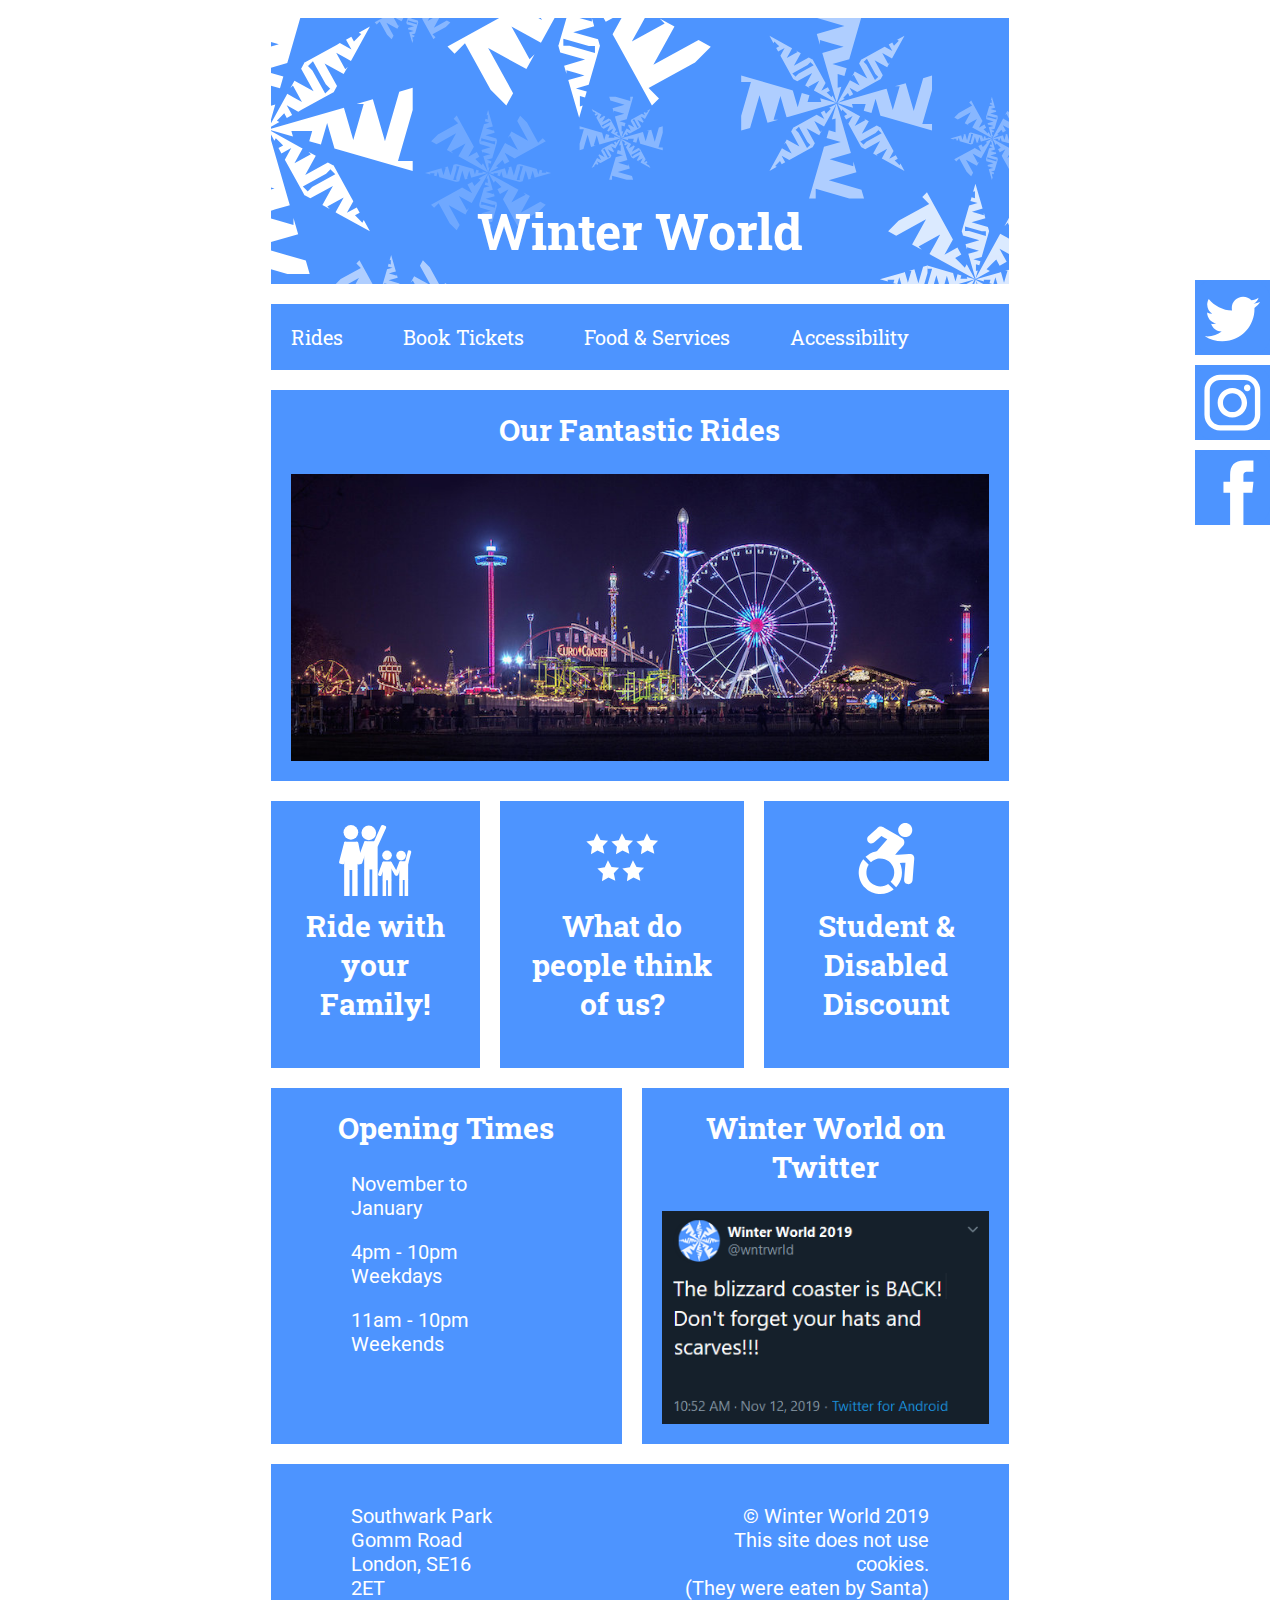
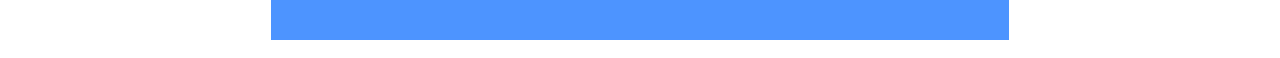
<file: index.html>
<!DOCTYPE html>
<html>
 <head>
   <meta charset="UTF-8">
   <meta name="viewport" content="width=device-width,initial-scale=1">
   <link href="https://fonts.googleapis.com/css?family=Roboto+Slab|Roboto:400,400i,700,700i&display=swap" rel="stylesheet">
   <link rel="stylesheet" type="text/css" href="./css/main.css">
   <link rel="stylesheet" type="text/css" href="./css/book-tickets.css">
   <title>Winter World</title>
 </head>
 <body>
   <!-- Content container contains the entire page. It is used to size the
    rows within it consistently-->
    <div id="content-container">
      <!-- Rows are used to keep sections on one line when on a wide device -->
      <div class="row">
        <!-- Headers, sections and footers within rows are manipulated by css
        in similar ways-->
        <header>
          <!-- header animates itself on mouse-over -->
          <a href=./index.html><h1 id="homepage-header"> Winter World </h1></a>
       </header>
      </div>

      <!-- the nav does not need rows because it flows freely onto multiple
      lines as needed-->
      <nav id="main-nav">
       <ul>
         <li><a href="./rides.html">Rides</a></li>
         <li><a href="./book-tickets.html">Book Tickets</a></li>
         <li><a href="./food-and-services.html">Food & Services</a></li>
         <li><a href="./accessibility.html">Accessibility</a></li>
       </ul>
      </nav>


    <div class="row">
      <section id="big-ride-image">
        <h2> Our Fantastic Rides </h2>
        <img src="./imgs/wide_view.jpeg" alt="the park">
      </section>
    </div>

    <div class="row">
      <section id="family">
        <a href="./book-tickets.html">
          <img class="section-icon" src="./imgs/family-icon.svg" alt="family icon">
          <h2> Ride with your Family! </h2>
        </a>
      </section>
      <section id="ratings">
        <a href="https://trustpilot.com">
          <img class="section-icon" src="./imgs/stars-icon.svg" alt="5 stars icon">
          <h2> What do people think of us? </h2>
        </a>
      </section>
      <section id="discount">
        <a href="./book-tickets.html">
          <img class="section-icon" src="./imgs/wheelchair-icon.svg" alt="wheelchair user icon">
          <h2> Student & Disabled Discount</h2>
        </a>
      </section>
    </div>

    <div class="row">
      <section id="opening-times">
        <h2> Opening Times </h2>
        <p>
          <time datetime="2019-11-01 16:00">November</time> to
          <time datetime="2019-12-31 21:00">January</time>
        </p>
        <p>
          <time>4pm</time> - <time>10pm</time> Weekdays
        </p>
        <p>
          <time>11am</time> - <time>10pm</time> Weekends
        </p>
      </section>

      <section id="twitter-feed">
        <h2>
          Winter World on Twitter
        </h2>
        <!-- Embedded twitter feed will go here. Currently a placeholder image. -->
        <img id="twitter-feed-placeholder" alt="placeholder image of tweet - twitter feed coming soon!" src="./imgs/tweet.png">
      </section>

    </div>

    <!-- Social media icon sidebar -->
    <!-- These do not go in a row because they float outisde the main flow of
    the page. They are positioned absolutely.-->
    <nav id="social-buttons">
      <a href ="https://twitter.com">
        <img src="./imgs/twitter-icon.svg" alt="twitter icon">
      </a>
      <a href ="https://instagram.com">
        <img src="./imgs/instagram-icon.svg" alt="instagram icon">
      </a>
      <a href ="https://en-gb.facebook.com">
        <img src="./imgs/facebook-icon.svg" alt="facebook icon">
      </a>
    </nav>

    <div class="row">
      <footer id="footer-part-one">
        <p>
          Southwark Park <br/>
          Gomm Road <br/>
          London, SE16 2ET
        </p>
      </footer>
      <footer id="footer-part-two">
        <p>
          &copy; Winter World 2019 <br/>
          This site does not use cookies. <br/>
          (They were eaten by Santa)
        </p>
      </footer>
    </div>

  </div>
 </body>
</html>
</file>
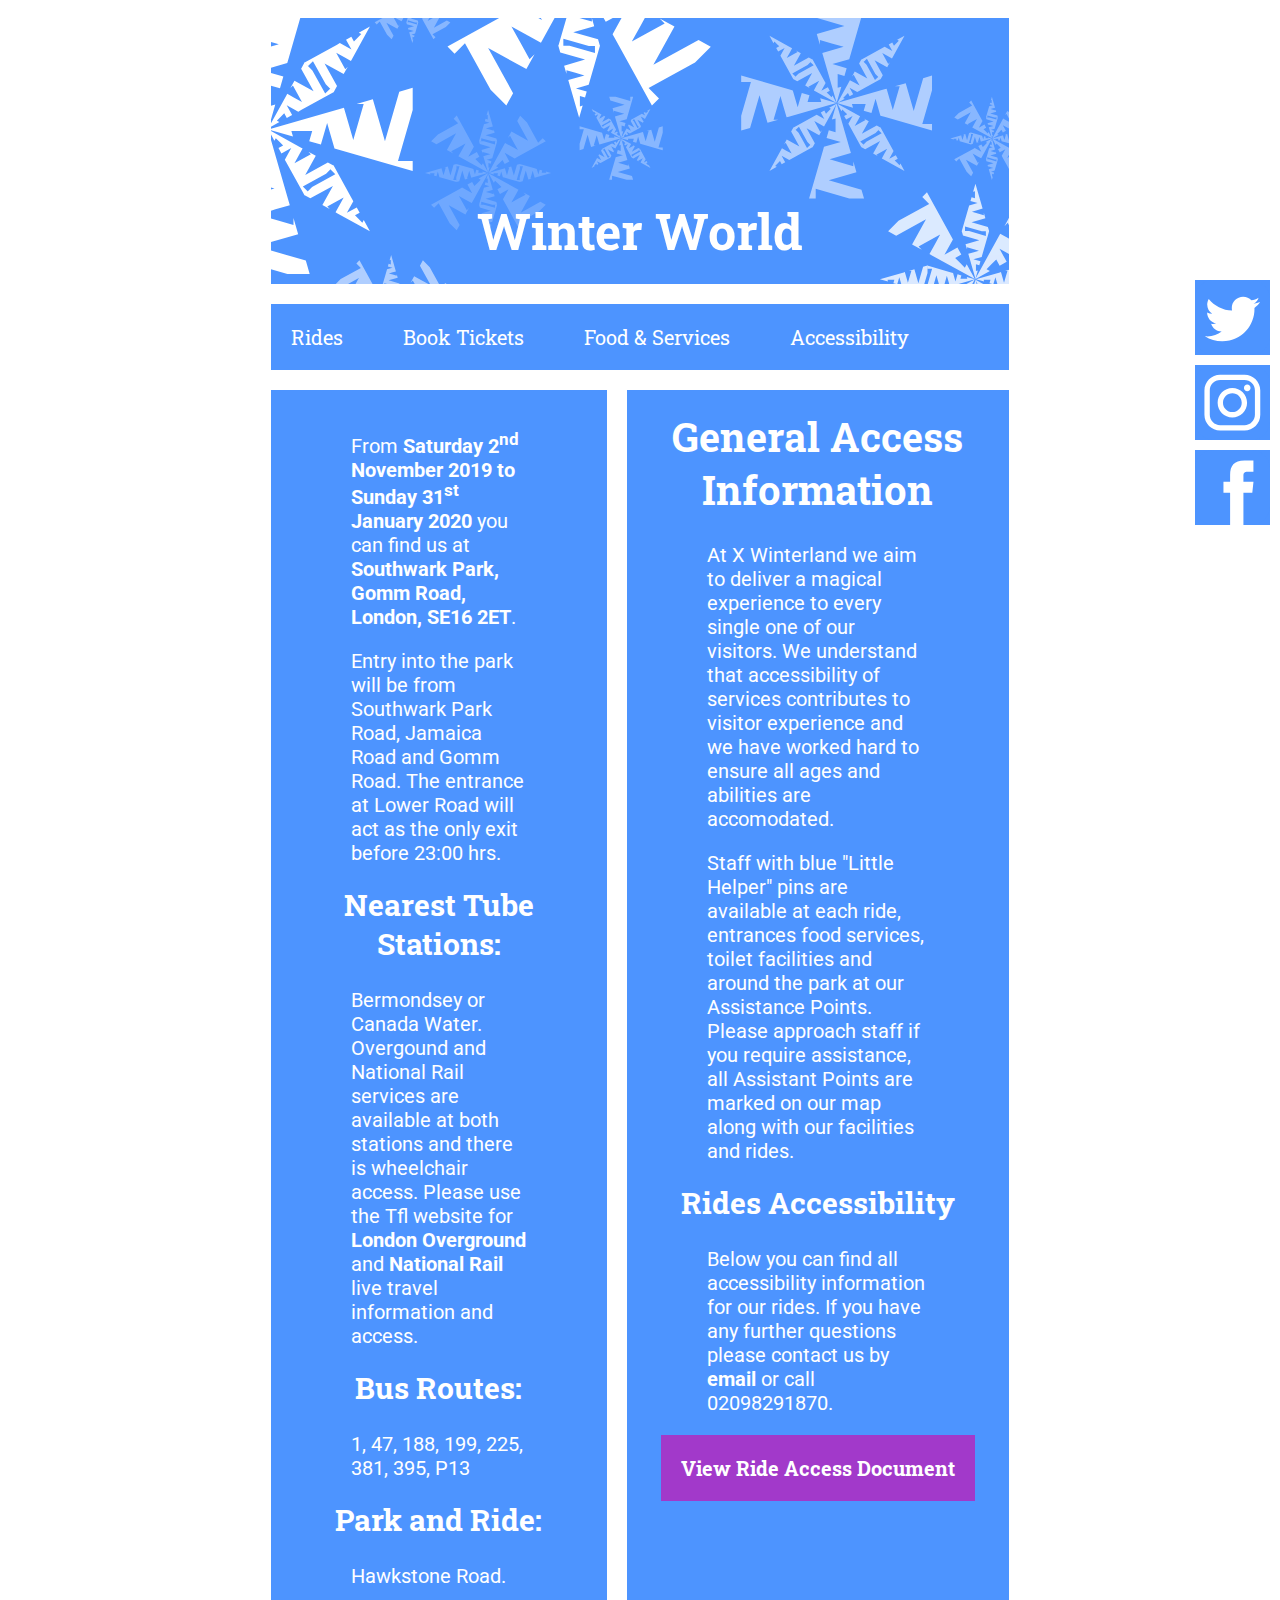
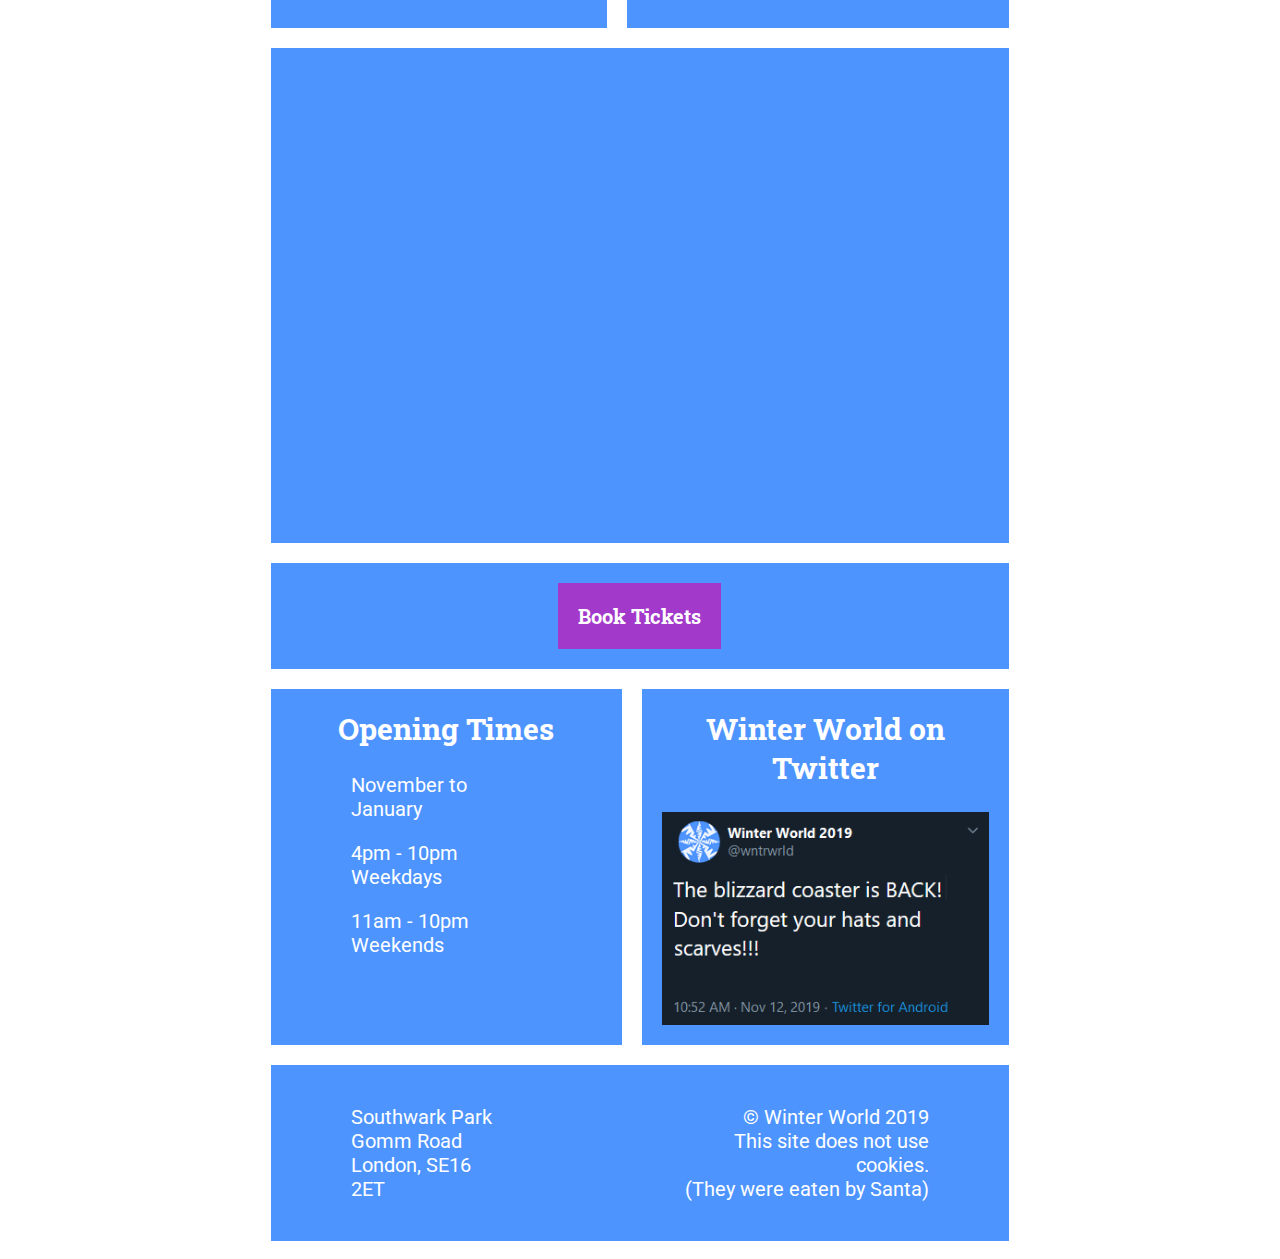
<file: accessibility.html>
<!DOCTYPE html>
<html>
 <head>
   <meta charset="UTF-8">
   <meta name="viewport" content="width=device-width,initial-scale=1">
   <link href="https://fonts.googleapis.com/css?family=Roboto+Slab|Roboto:400,400i,700,700i&display=swap" rel="stylesheet">
   <link rel="stylesheet" type="text/css" href="./css/main.css">
   <link rel="stylesheet" type="text/css" href="./css/accessibility.css">
   <title>Winter World</title>
 </head>
 <body>
    <div id="content-container">
      <div class="row">
        <header>
          <a href=./index.html><h1> Winter World </h1></a>
       </header>
      </div>


      <nav id="main-nav">
       <ul>
         <li><a href="./rides.html">Rides</a></li>
         <li><a href="./book-tickets.html">Book Tickets</a></li>
         <li><a href="./food-and-services.html">Food & Services</a></li>
         <li><a href="./accessibility.html">Accessibility</a></li>
       </ul>
      </nav>


    <div class="row">
      <section id="info-travel">
      	<p> From <b> Saturday 2<sup>nd</sup> November 2019 to Sunday 31<sup>st</sup> January 2020</b> you can find us at <b>Southwark Park, Gomm Road, London, SE16 2ET</b>.  </p>

      	<p> Entry into the park will be from Southwark Park Road, Jamaica Road and Gomm Road. The entrance at Lower Road will act as the only exit before 23:00 hrs.</p>


      	<h2> Nearest Tube Stations: </h2>
      	<p> Bermondsey or Canada Water. Overgound and National Rail services are available at both stations and there is wheelchair access. Please use the Tfl website for <a href = "https://tfl.gov.uk/tube-dlr-overground/status/">  London Overground </a> and  <a href = "https://tfl.gov.uk/national-rail/status/"> National Rail </a> live travel information and access. </p>


      	<h2> Bus Routes: </h2>
      		<p> 1, 47, 188, 199, 225, 381, 395, P13 </p>

      	<h2> Park and Ride:</h2>
      	<p>Hawkstone Road.</p>
    	</section>

      <section id="info-ride-accessibility">
        <h1> General Access Information </h1>
      	<p> At X Winterland we aim to deliver a magical experience to every single one of our visitors. We understand that accessibility of services contributes to visitor experience and we have worked hard to ensure all ages and abilities are accomodated.</p>

      	<p>Staff with blue "Little Helper" pins are available at each ride, entrances food services, toilet facilities and around the park at our Assistance Points. Please approach staff if you require assistance, all Assistant Points are marked on our map along with our facilities and rides. </p>

      	<h2> Rides Accessibility</h2>
      	<p> Below you can find all accessibility information for our rides. If you have any further questions please contact us by <a href = "mailto:help@xwonderland.com">email </a> or call 02098291870. </p>
        <div class="center-contents">
          <a href="./ride-accessibility" class="button">View Ride Access Document</a>
        </div>
      </section>
    </div>

    <div class="row">
      <section id="map">
      	   <iframe src="https://www.google.com/maps/embed?pb=!1m18!1m12!1m3!1d9936.095307889838!2d-0.06305883859637859!3d51.49443024040458!2m3!1f0!2f0!3f0!3m2!1i1024!2i768!4f13.1!3m3!1m2!1s0x48760324962a3fd3%3A0x72febf61f3b67c9c!2sSouthwark%20Park!5e0!3m2!1sen!2suk!4v1573596936784!5m2!1sen!2suk"
          allowfullscreen=""></iframe>
      </section>
    </div>

    <div class="row">
      <section id="book-button-section">
        <div class="center-contents">
          <a class="button" href="./book-tickets.html">Book Tickets</a>
        </div>
      </section>
    </div>

    <div class="row">
      <section id="opening-times">
        <h2> Opening Times </h2>
        <p>
          <time datetime="2019-11-01 16:00">November</time> to
          <time datetime="2019-12-31 21:00">January</time>
        </p>
        <p>
          <time>4pm</time> - <time>10pm</time> Weekdays
        </p>
        <p>
          <time>11am</time> - <time>10pm</time> Weekends
        </p>
      </section>

      <section id="twitter-feed">
        <h2>
          Winter World on Twitter
        </h2>
        <img id="twitter-feed-placeholder" alt="placeholder image of tweet - twitter feed coming soon!" src="./imgs/tweet.png">
      </section>

    </div>

    <!-- Social media icon sidebar -->
    <nav id="social-buttons">
      <a href ="https://twitter.com">
        <img src="./imgs/twitter-icon.svg" alt="twitter icon">
      </a>
      <a href ="https://instagram.com">
        <img src="./imgs/instagram-icon.svg" alt="instagram icon">
      </a>
      <a href ="https://en-gb.facebook.com">
        <img src="./imgs/facebook-icon.svg" alt="facebook icon">
      </a>
    </nav>

    <div class="row">
      <footer id="footer-part-one">
        <p>
          Southwark Park <br/>
          Gomm Road <br/>
          London, SE16 2ET
        </p>
      </footer>
      <footer id="footer-part-two">
        <p>
          &copy; Winter World 2019 <br/>
          This site does not use cookies. <br/>
          (They were eaten by Santa)
        </p>
      </footer>
    </div>

  </div>
 </body>
</html>
</file>
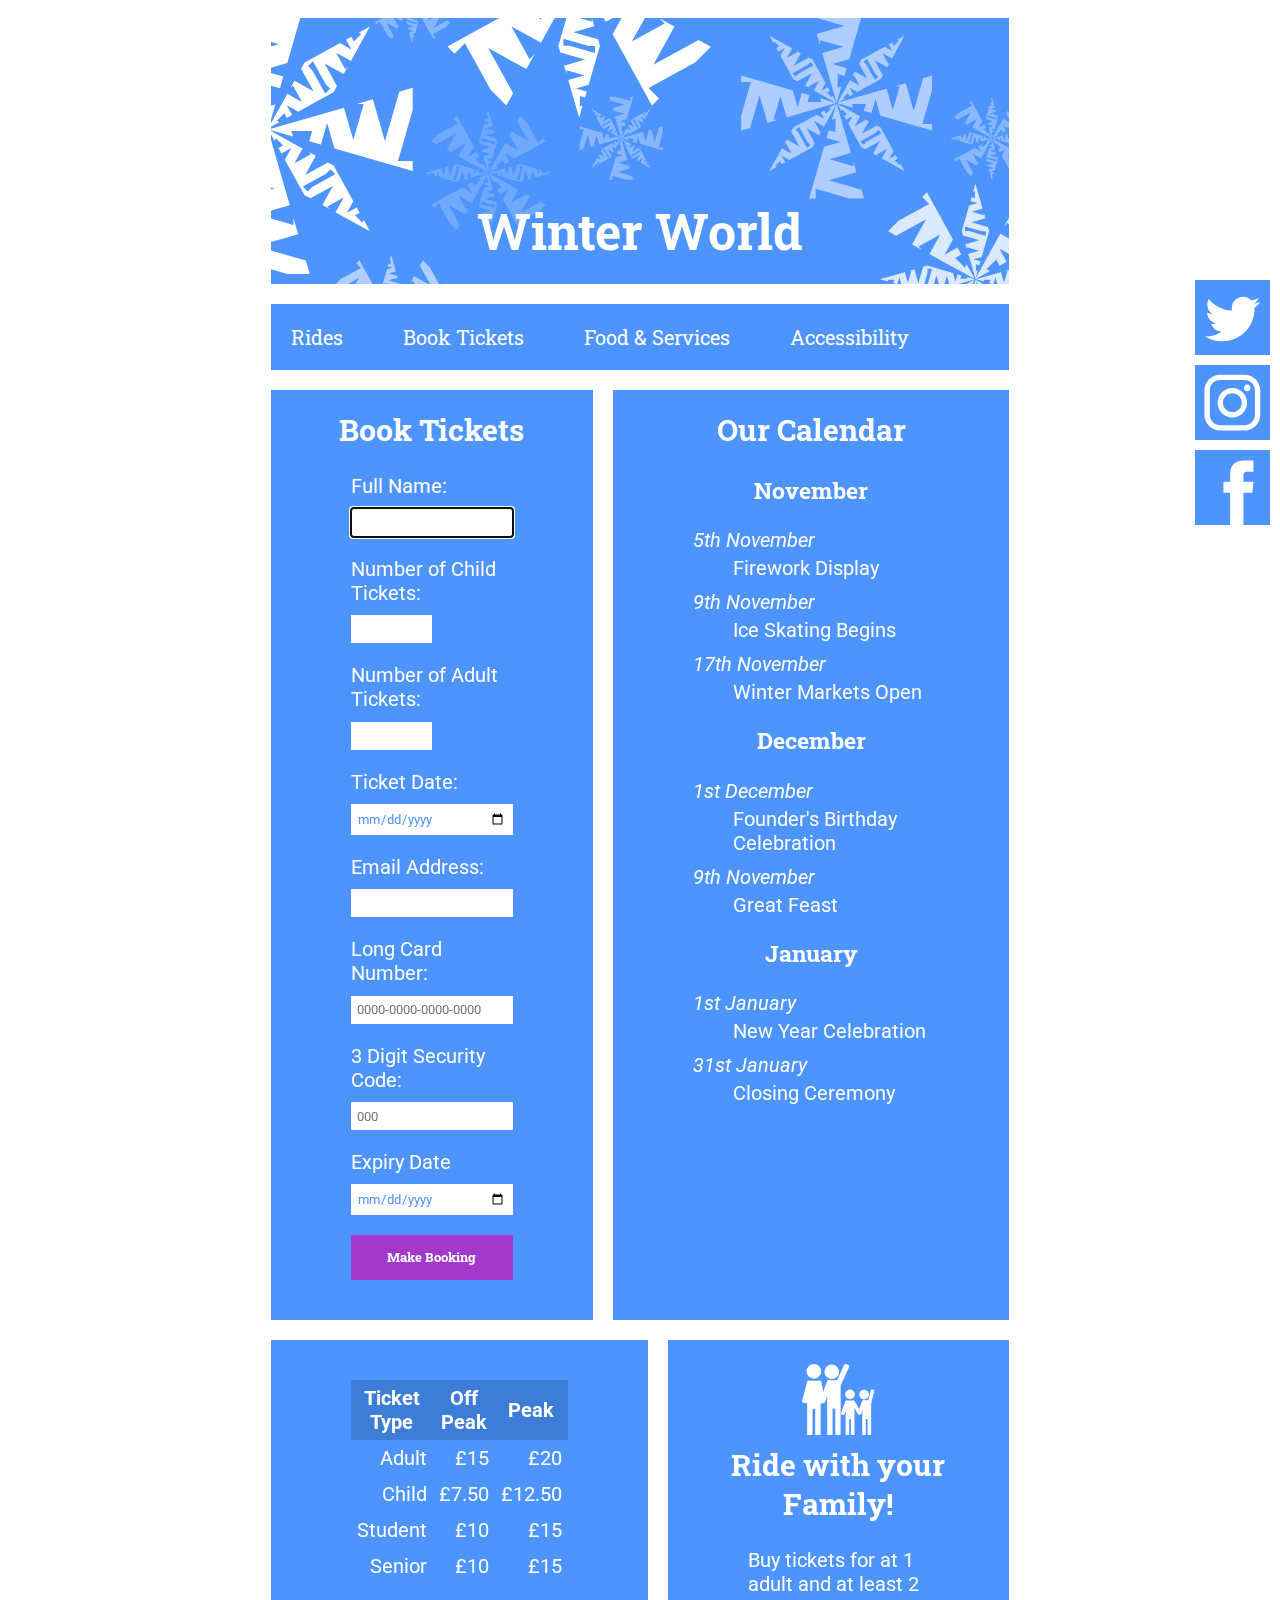
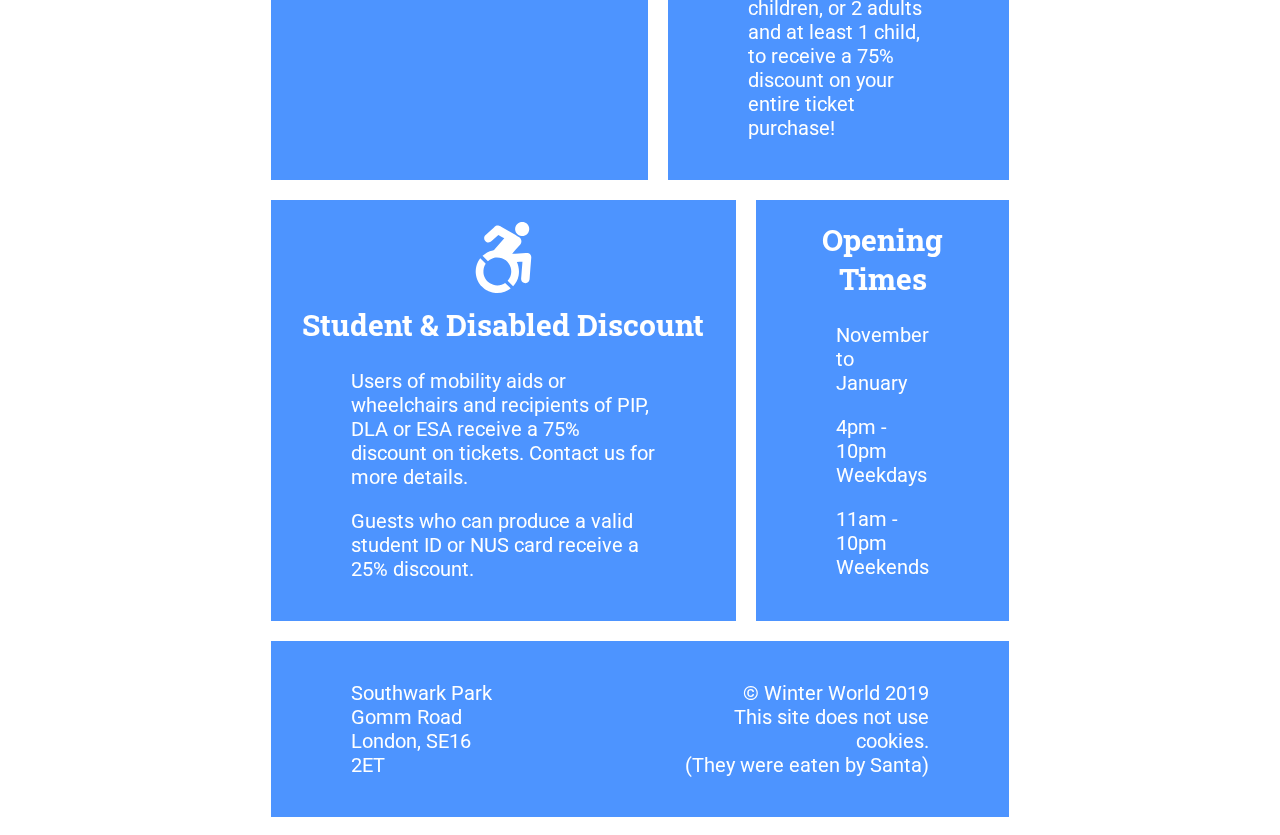
<file: book-tickets.html>
<!DOCTYPE html>
<html>
 <head>
   <meta charset="UTF-8">
   <meta name="viewport" content="width=device-width,initial-scale=1">
   <link href="https://fonts.googleapis.com/css?family=Roboto+Slab|Roboto:400,400i,700,700i&display=swap" rel="stylesheet">
   <link rel="stylesheet" type="text/css" href="./css/main.css">
   <link rel="stylesheet" type="text/css" href="./css/book-tickets.css">
   <title>Winter World</title>
 </head>
 <body>
    <div id="content-container">
      <div class="row">
        <header>
          <a href=./index.html><h1> Winter World </h1></a>
       </header>
      </div>


      <nav id="main-nav">
       <ul>
         <li><a href="./rides.html">Rides</a></li>
         <li><a href="./book-tickets.html">Book Tickets</a></li>
         <li><a href="./food-and-services.html">Food & Services</a></li>
         <li><a href="./accessibility.html">Accessibility</a></li>
       </ul>
      </nav>


    <div class="row">
      <section id="booking-form">
        <h2> Book Tickets </h2>
        <form>
          <form-field>
            <label for="firstName">Full Name:</label>
            <input name="firstName" type="text" autofocus>
          </form-field>
          <form-field>
            <label for="ticketNum1">Number of Child Tickets:</label>
            <input name="ticketNum1" type="number" min="1" max="20">
          </form-field>
          <form-field>
            <label for="ticketNum2">Number of Adult Tickets:</label>
            <input name="ticketNum2" type="number" min="1" max="20">
          </form-field>
          <form-field>
            <label for="ticketDate">Ticket Date:</label>
            <input name="ticketDate" type="date" placeholder="000">
          </form-field>
          <form-field>
            <label for="emailAddress">Email Address:</label>
            <input name="emailAddress" type="email" min="1" max="20">
          </form-field>
          <form-field>
            <label for="cardNumber">Long Card Number:</label>
            <input name="cardNumber" type="text" placeholder="0000-0000-0000-0000">
          </form-field>
          <form-field>
            <label for="cvv">3 Digit Security Code:</label>
            <input name="cvv" type="text" placeholder="000">
          </form-field>
          <form-field>
            <label for="expiry">Expiry Date</label>
            <input name="expiry" type="date" placeholder="000">
          </form-field>
          <form-field>
            <input name="submit" type="submit" value="Make Booking">
          </form-field>
        </form>
      </section>
      <section id="calendar">
        <h2>Our Calendar</h2>
        <h3>November</h3>
        <dl>
          <dt><time datetime="2019-11-05 19:00">5th November</time></dt>
          <dd>Firework Display</dd>
          <dt><time datetime="2019-11-09 19:00">9th November</time> </dt>
          <dd> Ice Skating Begins </dd>
          <dt><time datetime="2019-11-17 19:00">17th November</time></dt>
          <dd>Winter Markets Open </dd>
        </dl>
        <h3>December</h3>
        <dl>
          <dt><time datetime="2019-12-01 19:00">1st December</time></dt>
          <dd>Founder's Birthday Celebration</dd>
          <dt><time datetime="2019-12-25 19:00">9th November</time> </dt>
          <dd>Great Feast</dd>
        </dl>
        <h3>January</h3>
        <dl>
          <dt><time datetime="2020-01-01 19:00">1st January</time></dt>
          <dd>New Year Celebration</dd>
          <dt><time datetime="2020-01-31 19:00">31st January</time> </dt>
          <dd>Closing Ceremony</dd>
        </dl>
      </section>
    </div>

    <div class="row">
      <section id="ticket-info">
        <table>
      		<tr>

      			<th> Ticket Type</th>
      			<th> Off Peak</th>
      			<th> Peak</th>

      		</tr>

      		<tr>

      			<td> Adult </td>
      			<td> £15 </td>
      			<td> £20 </td>

      		</tr>

      		<tr>

      			<td> Child </td>
      			<td> £7.50 </td>
      			<td> £12.50 </td>

      		</tr>

      		<tr>

      			<td> Student </td>
      			<td> £10 </td>
      			<td> £15 </td>

      		</tr>

      		<tr>

      			<td> Senior </td>
      			<td> £10 </td>
      			<td> £15 </td>

      		</tr>

      	</table>


      </section>

      <section id="ride-with-family">
        <img class="section-icon" src="./imgs/family-icon.svg" alt="family icon">
        <h2> Ride with your Family! </h2>
        <p>
          Buy tickets for at 1 adult and at least 2 children, or 2 adults and
          at least 1 child, to receive a 75% discount on your entire ticket purchase!
        </p>
      </section>

    </div>

    <div class="row">
      <section id="student-and-disabled-discount">
        <img class="section-icon" src="./imgs/wheelchair-icon.svg" alt="wheelchair user icon">
        <h2> Student & Disabled Discount</h2>
        <p>
          Users of mobility aids or wheelchairs and recipients of PIP, DLA or ESA
          receive a 75% discount on tickets. Contact us for more details.
        </p>
        <p>
          Guests who can produce a valid student ID or NUS card receive a 25%
          discount.
        </p>
      </section>

      <section id="opening-times">
        <h2> Opening Times </h2>
        <p>
          <time datetime="2019-11-01 16:00">November</time> to
          <time datetime="2019-12-31 21:00">January</time>
        </p>
        <p>
          <time>4pm</time> - <time>10pm</time> Weekdays
        </p>
        <p>
          <time>11am</time> - <time>10pm</time> Weekends
        </p>
      </section>

    </div>

    <!-- Social media icon sidebar -->
    <nav id="social-buttons">
      <a href ="https://twitter.com">
        <img src="./imgs/twitter-icon.svg" alt="twitter icon">
      </a>
      <a href ="https://instagram.com">
        <img src="./imgs/instagram-icon.svg" alt="instagram icon">
      </a>
      <a href ="https://en-gb.facebook.com">
        <img src="./imgs/facebook-icon.svg" alt="facebook icon">
      </a>
    </nav>

    <div class="row">
      <footer id="footer-part-one">
        <p>
          Southwark Park <br/>
          Gomm Road <br/>
          London, SE16 2ET
        </p>
      </footer>
      <footer id="footer-part-two">
        <p>
          &copy; Winter World 2019 <br/>
          This site does not use cookies. <br/>
          (They were eaten by Santa)
        </p>
      </footer>
    </div>

  </div>
 </body>
</html>
</file>
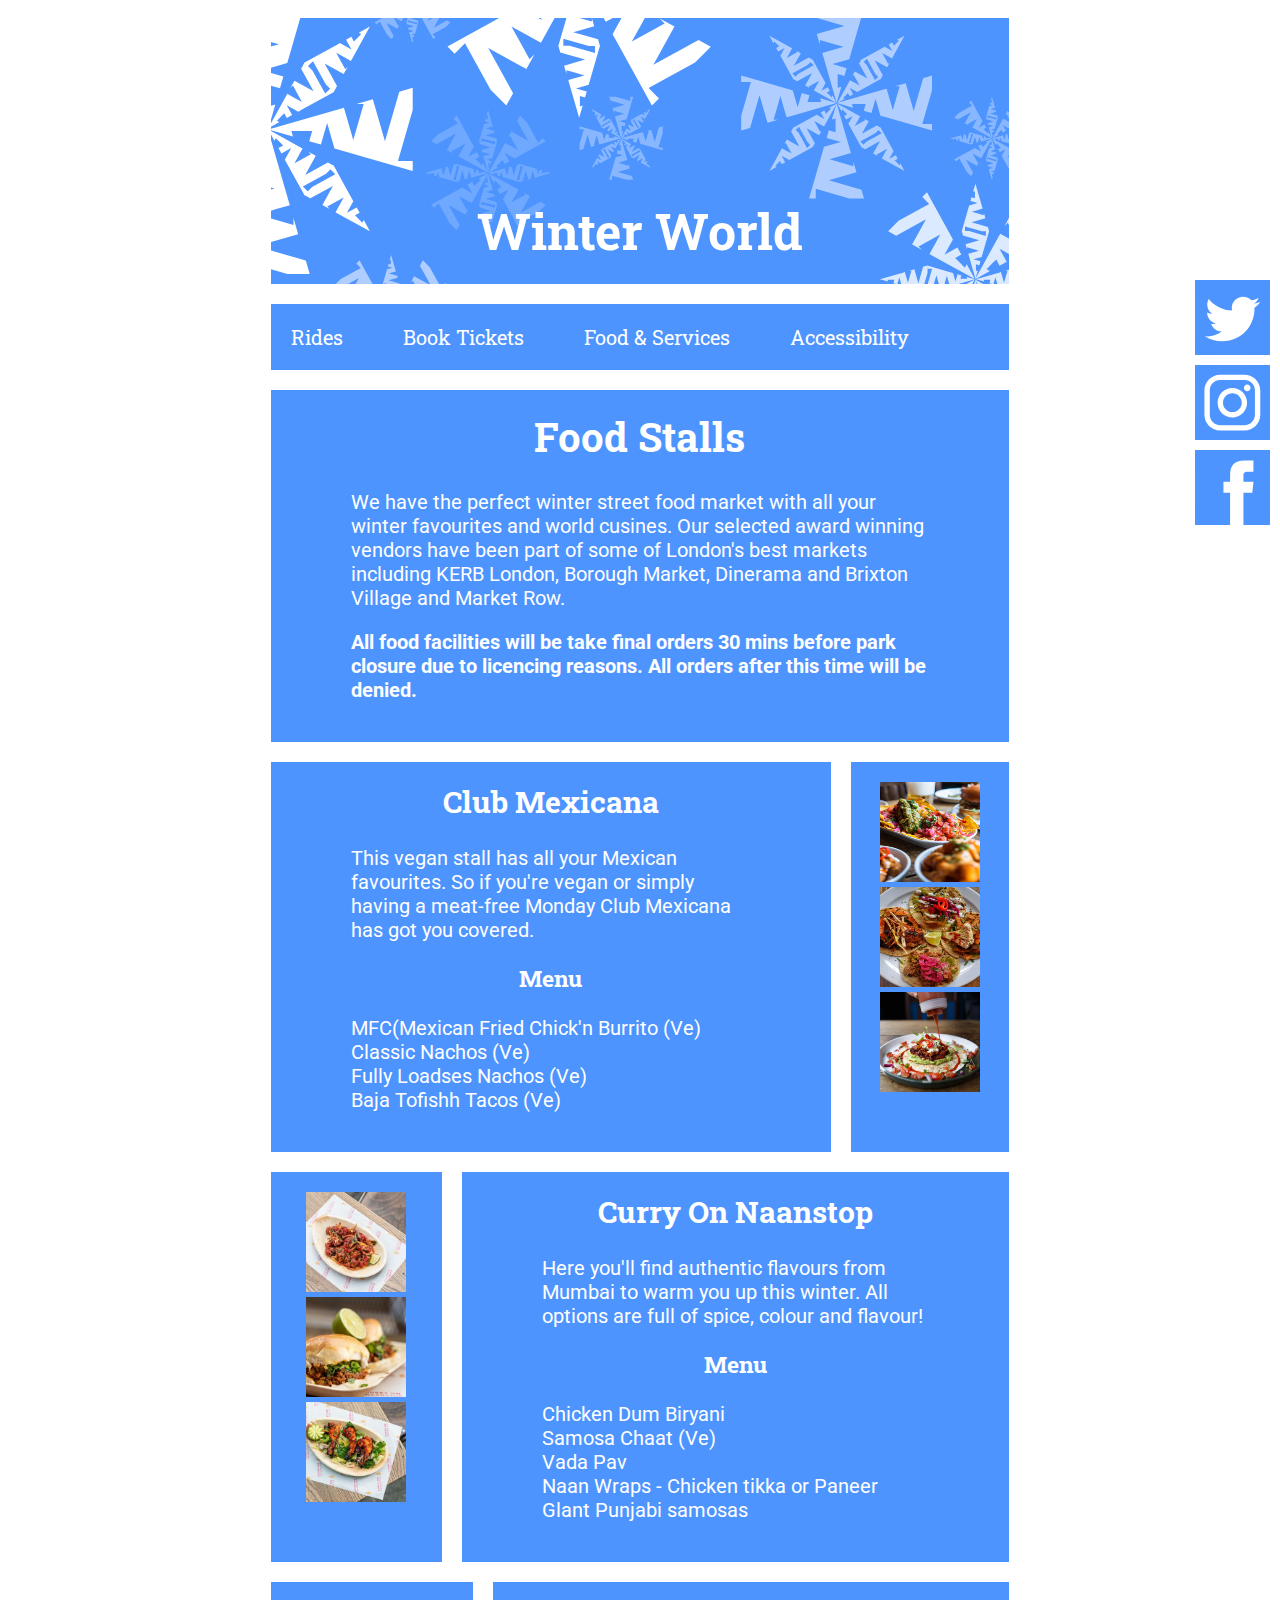
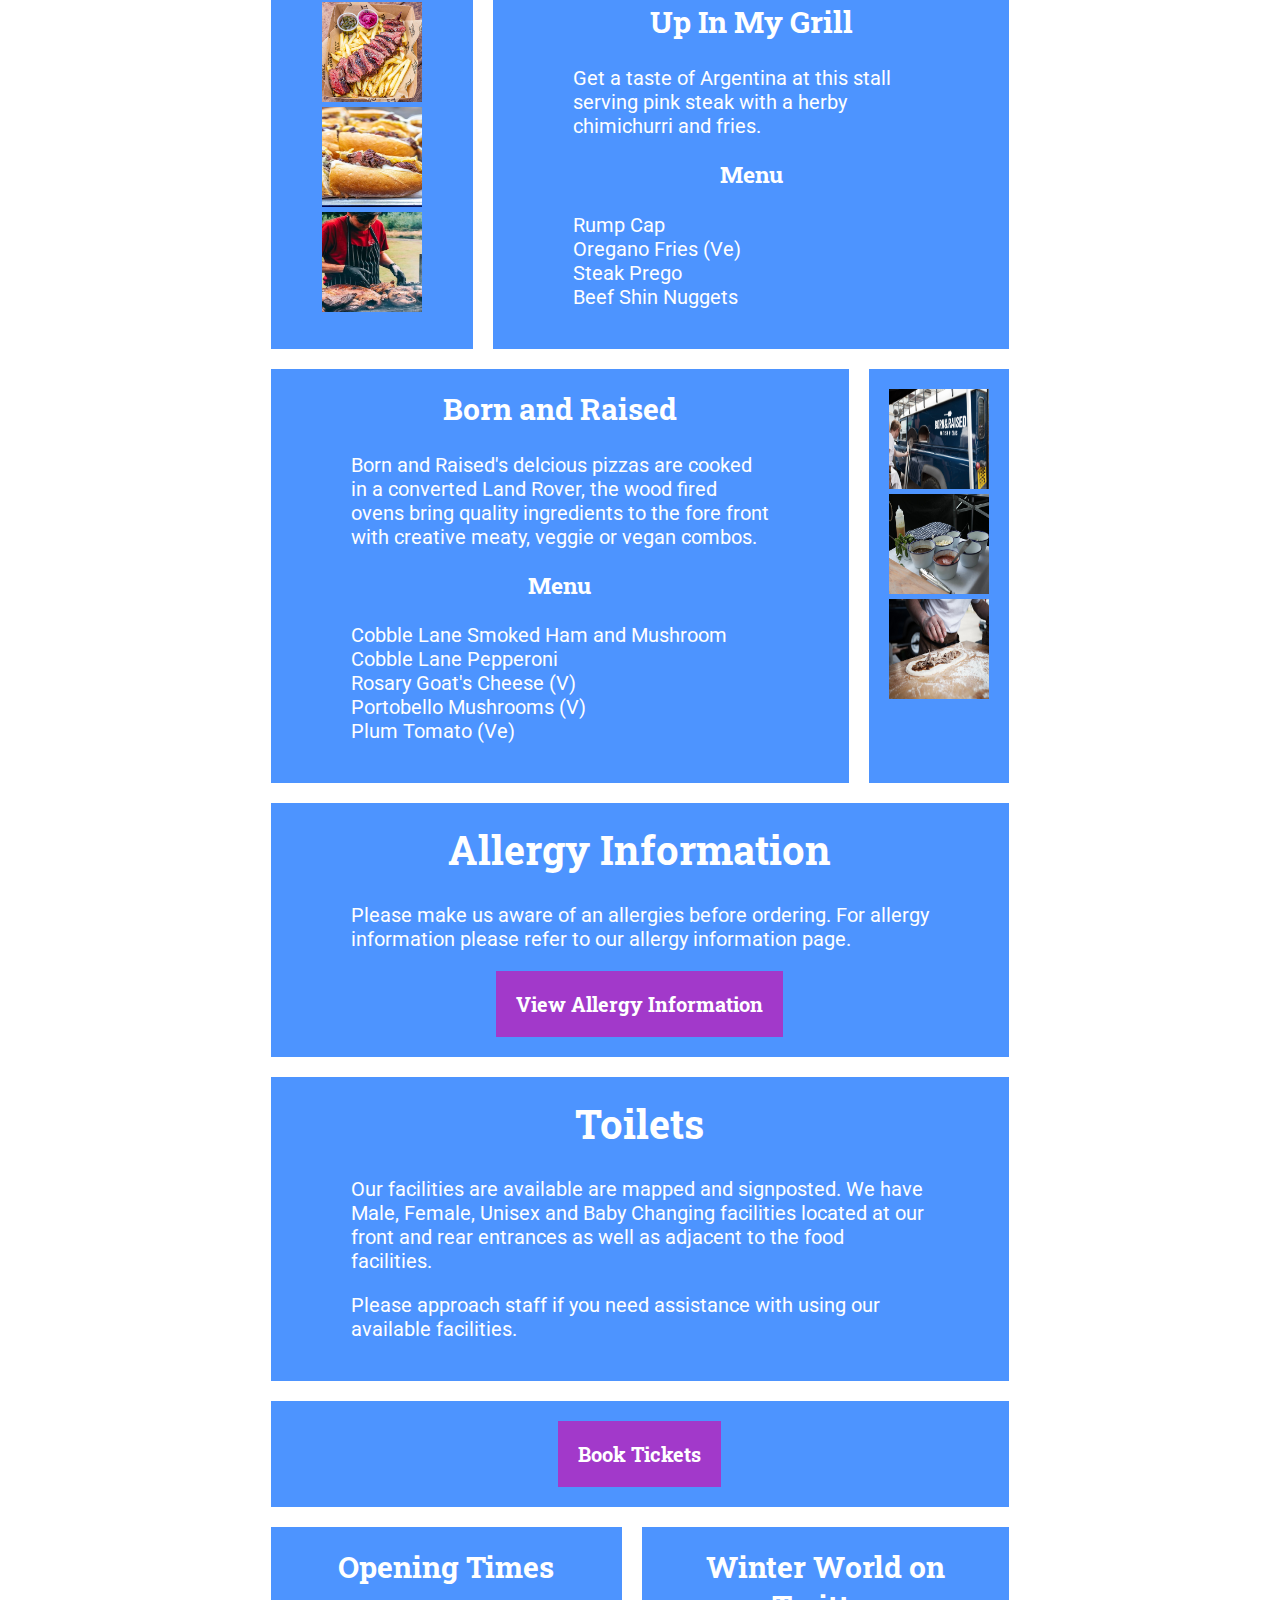
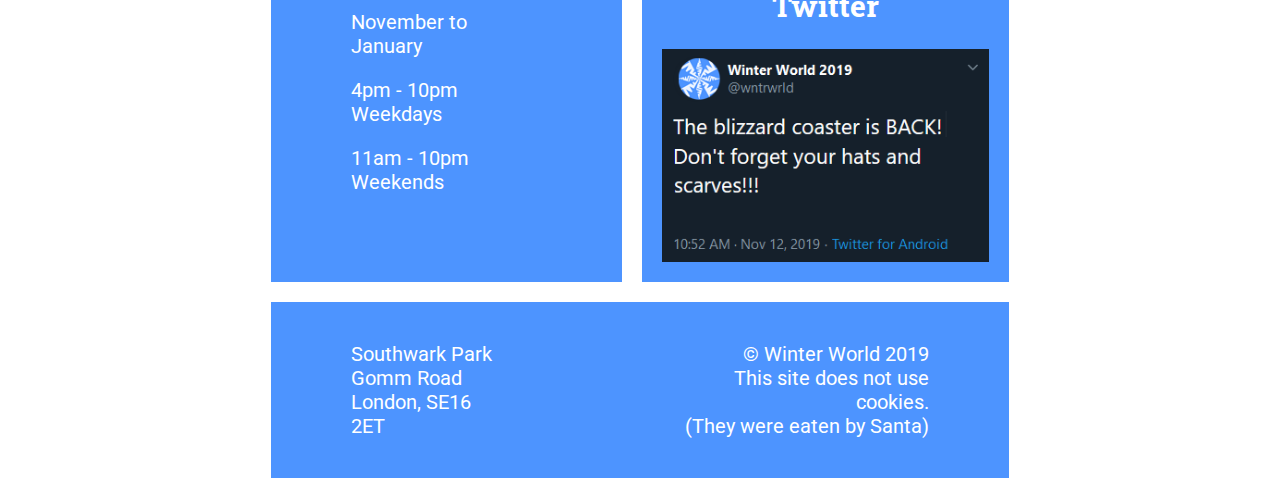
<file: food-and-services.html>
<!DOCTYPE html>
<html>
 <head>
   <meta charset="UTF-8">
   <meta name="viewport" content="width=device-width,initial-scale=1">
   <link href="https://fonts.googleapis.com/css?family=Roboto+Slab|Roboto:400,400i,700,700i&display=swap" rel="stylesheet">
   <link rel="stylesheet" type="text/css" href="./css/main.css">
   <link rel="stylesheet" type="text/css" href="./css/food-and-services.css">
   <title>Winter World</title>
 </head>
  <body>

    <div id="content-container">
      <div class="row">
        <header>
          <a href=./index.html><h1> Winter World </h1></a>
       </header>
      </div>

      <nav id="main-nav">
       <ul>
         <li><a href="./rides.html">Rides</a></li>
         <li><a href="./book-tickets.html">Book Tickets</a></li>
         <li><a href="./food-and-services.html">Food & Services</a></li>
         <li><a href="./accessibility.html">Accessibility</a></li>
       </ul>
      </nav>

      <div class="row">
        <section id="info-food-services">
          <h1> Food Stalls </h1>
        	<p> We have the perfect winter street food market with all your winter favourites and world cusines.

        	Our selected award winning vendors have been part of some of London's best markets including KERB London, Borough Market, Dinerama and Brixton Village and Market Row.

        	</p>

        	<p>
            <strong> All food facilities will be take final orders
            30 mins before park closure due to licencing reasons.
            All orders after this time will be denied.</strong>
          </p>
        </section>
      </div>

      <div class="row">
        <section id="info-mexicana">
          <h2> Club Mexicana </h2>

          <p> This vegan stall has all your Mexican favourites. So if you're vegan or simply having a meat-free Monday Club Mexicana has got you covered.


          <h3> Menu </h3>

          <p> MFC(Mexican Fried Chick'n Burrito (Ve) <br/>
          Classic Nachos (Ve) <br/>
          Fully Loadses Nachos (Ve) <br/>
          Baja Tofishh Tacos (Ve) <br/> </p>

        </section>
        <section id="gallery-mexicana" class="gallery">

          <img src= "imgs/services/clubmexicana_1.jpg">

          <img src= "imgs/services/clubmexicana_2.jpg">

          <img src= "imgs/services/clubmexicana_3.jpg">

        </section>

      </div>

      <div class="row">
        <section id="gallery-naan-stop" class="gallery">

        <img src= "imgs/services/curryonnaanstop_1.jpg">

      	<img src= "imgs/services/curryonnaanstop_2.jpg">

      	<img src= "imgs/services/curryonnaanstop_3.jpg">

        </section>
        <section id="info-naan-stop">
          <h2> Curry On Naanstop</h2>

        	<p> Here you'll find authentic flavours from Mumbai to warm you up this winter. All options are full of spice, colour and flavour!</p>

        	<h3> Menu </h3>

        	<p> Chicken Dum Biryani <br/>
        	Samosa Chaat (Ve) <br/>
        	Vada Pav <br/>
        	Naan Wraps - Chicken tikka or Paneer <br/>
        	Glant Punjabi samosas </p>

        </section>

    </div>

    <div class="row">
      <section id="up-in-my-gallery" class="gallery">
        <img src="imgs/services/UpInMyGrill.jpg">

      	<img src="imgs/services/UpInMyGrill_2.jpeg">

      	<img src="imgs/services/UpInMyGrill_3.jpeg">
      </section>
      <section id="up-in-my-info">
        <h2> Up In My Grill </h2>

      	<p> Get a taste of Argentina at this stall serving pink steak with a herby chimichurri and fries.

      	<h3> Menu </h3>

      	<p>Rump Cap  <br/>

      	Oregano Fries (Ve) <br/>
      	Steak Prego <br/>
      	Beef Shin Nuggets </p>

      </section>

    </div>

    <div class="row">
      <section id="info-and-raised">

                <h2> Born and Raised </h2>

              	<p> Born and Raised's delcious pizzas are cooked in a converted Land Rover, the wood fired ovens bring quality ingredients to the fore front with creative meaty, veggie or vegan combos. </p>

              	<h3> Menu </h3>

              	<p> Cobble Lane Smoked Ham and Mushroom <br/>

              	Cobble Lane Pepperoni <br/>

              	Rosary Goat's Cheese (V) <br/>

              	Portobello Mushrooms (V) <br/>

              	Plum Tomato (Ve) </p>

      </section>
      <section id="gallery-and-raised" class="gallery">

        <img src= "imgs/services/Born&Raised.jpg">

      	<img src= "imgs/services/Born&Raised_2.jpg">

      	<img src= "imgs/services/Born&Raised_3.jpg">

      </section>

    </div>

    <div class="row">
      <section id="info-allergy">
      	<h1> Allergy Information </h1>
      	<p> Please make us aware of an allergies before ordering.
        For allergy information please refer to our allergy information
        page.</p>
        <div class="center-contents">
          <a class="button" href="./allergy-info.html"> View Allergy Information </a>
        </div>
      </section>
  	</div>

    <div class="row">
      <section id="info-toilets">
        <h1> Toilets </h1>
      	<p> Our facilities are available are mapped and signposted.
        We have Male, Female, Unisex and Baby Changing facilities located at
        our front and rear entrances as well as adjacent to the food facilities.
        </p>

      	<p>Please approach staff if you need assistance with using our available
        facilities.</p>
      </section>
  	</div>

    <div class="row">
      <section id="book-button-section">
        <div class="center-contents">
          <a class="button" href="./book-tickets.html">Book Tickets</a>
        </div>
      </section>
    </div class="row">

    <div class="row">
      <section id="opening-times">
        <h2> Opening Times </h2>
        <p>
          <time datetime="2019-11-01 16:00">November</time> to
          <time datetime="2019-12-31 21:00">January</time>
        </p>
        <p>
          <time>4pm</time> - <time>10pm</time> Weekdays
        </p>
        <p>
          <time>11am</time> - <time>10pm</time> Weekends
        </p>
      </section>

      <section id="twitter-feed">
        <h2>
          Winter World on Twitter
        </h2>
        <img id="twitter-feed-placeholder" alt="placeholder image of tweet - twitter feed coming soon!" src="./imgs/tweet.png">
      </section>

    </div>

    <!-- Social media icon sidebar -->
    <nav id="social-buttons">
      <a href ="https://twitter.com">
        <img src="./imgs/twitter-icon.svg" alt="twitter icon">
      </a>
      <a href ="https://instagram.com">
        <img src="./imgs/instagram-icon.svg" alt="instagram icon">
      </a>
      <a href ="https://en-gb.facebook.com">
        <img src="./imgs/facebook-icon.svg" alt="facebook icon">
      </a>
    </nav>

    <div class="row">
      <footer id="footer-part-one">
        <p>
          Southwark Park <br/>
          Gomm Road <br/>
          London, SE16 2ET
        </p>
      </footer>
      <footer id="footer-part-two">
        <p>
          &copy; Winter World 2019 <br/>
          This site does not use cookies. <br/>
          (They were eaten by Santa)
        </p>
      </footer>
    </div>

  </body>
</html>
</file>
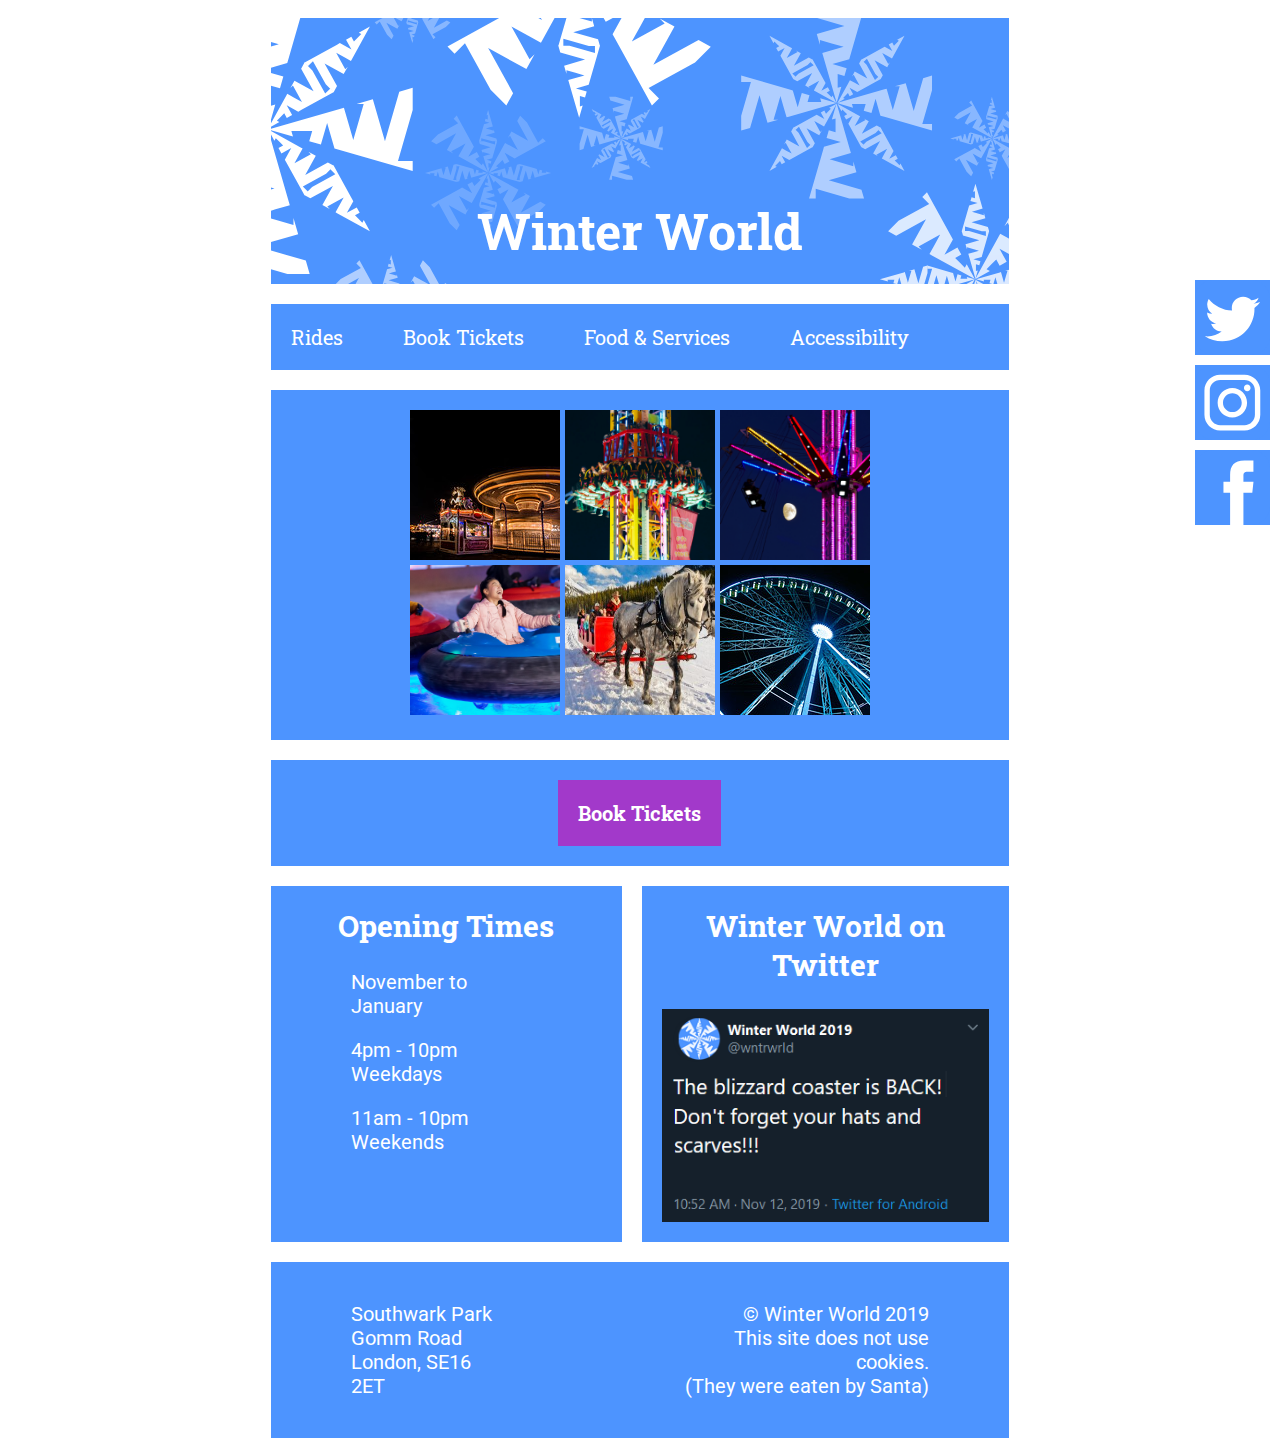
<file: rides.html>
<!DOCTYPE html>
<html>
 <head>
   <meta charset="UTF-8">
   <meta name="viewport" content="width=device-width,initial-scale=1">
   <link href="https://fonts.googleapis.com/css?family=Roboto+Slab|Roboto:400,400i,700,700i&display=swap" rel="stylesheet">
   <link rel="stylesheet" type="text/css" href="./css/main.css">
   <link rel="stylesheet" type="text/css" href="./css/rides.css">
   <title>Winter World</title>
 </head>
 <body>
    <div id="content-container">
      <div class="row">
        <header>
          <a href=./index.html><h1> Winter World </h1></a>
       </header>
      </div>


      <nav id="main-nav">
       <ul>
         <li><a href="./rides.html">Rides</a></li>
         <li><a href="./book-tickets.html">Book Tickets</a></li>
         <li><a href="./food-and-services.html">Food & Services</a></li>
         <li><a href="./accessibility.html">Accessibility</a></li>
       </ul>
      </nav>


    <div class="row">
      <section id="ride-gallery-top" class="gallery">
        <img src="./imgs/ride-gallery/rides_1.jpg" alt="collage of ride images">
        <img src="./imgs/ride-gallery/rides_2.png" alt="collage of ride images">
        <img src="./imgs/ride-gallery/rides_3.png" alt="collage of ride images">
      </section>
    </div>
    <div class="row">
      <section id="ride-gallery-bottom" class="gallery">
        <img src="./imgs/ride-gallery/rides_4.png" alt="collage of ride images">
        <img src="./imgs/ride-gallery/rides_5.png" alt="collage of ride images">
        <img src="./imgs/ride-gallery/rides_6.jpg" alt="collage of ride images">
      </section>
    </div>

    <div class="row">
      <section id="book-button-section">
        <div class="center-contents">
          <a class="button" href="./book-tickets.html">Book Tickets</a>
        </div>
      </section>
    </div>

    <div class="row">
      <section id="opening-times">
        <h2> Opening Times </h2>
        <p>
          <time datetime="2019-11-01 16:00">November</time> to
          <time datetime="2019-12-31 21:00">January</time>
        </p>
        <p>
          <time>4pm</time> - <time>10pm</time> Weekdays
        </p>
        <p>
          <time>11am</time> - <time>10pm</time> Weekends
        </p>
      </section>

      <section id="twitter-feed">
        <h2>
          Winter World on Twitter
        </h2>
        <img id="twitter-feed-placeholder" alt="placeholder image of tweet - twitter feed coming soon!" src="./imgs/tweet.png">
      </section>

    </div>

    <!-- Social media icon sidebar -->
    <nav id="social-buttons">
      <a href ="https://twitter.com">
        <img src="./imgs/twitter-icon.svg" alt="twitter icon">
      </a>
      <a href ="https://instagram.com">
        <img src="./imgs/instagram-icon.svg" alt="instagram icon">
      </a>
      <a href ="https://en-gb.facebook.com">
        <img src="./imgs/facebook-icon.svg" alt="facebook icon">
      </a>
    </nav>

    <div class="row">
      <footer id="footer-part-one">
        <p>
          Southwark Park <br/>
          Gomm Road <br/>
          London, SE16 2ET
        </p>
      </footer>
      <footer id="footer-part-two">
        <p>
          &copy; Winter World 2019 <br/>
          This site does not use cookies. <br/>
          (They were eaten by Santa)
        </p>
      </footer>
    </div>

  </div>
 </body>
</html>
</file>
<file: css/main.css>
/* This is the main css file for the project
It contains everything used on the homepage, and everything used on more
than one page. Some styles for forms are also kept here because they
are identical to p styles. This keeps repetition of code down.*/

/* basic elements */
body {
  font-family: "Roboto", sans-serif;
  color: #FFFFFF;
  font-size: 20px;
}

a {
  text-decoration: none;
  font-weight: bold;
  color: #FFFFFF;
}

nav a {
  font-weight: normal;
}

a img:hover, a h2:hover {
  opacity: 0.6;
}

h1, h2, h3, h4, h5 {
    font-family: "Roboto Slab", serif;
    text-align: center;
    margin-top: 0;
}

img {
  max-width: 100%;
  height: auto;
  display: block;
  margin: auto;
}

/* create a button in CSS so a and input elements
can look like buttons: this simplifies code */
.button, input[type=submit] {
  display: inline-block;
  padding: 1em;
  /* buttons are fuschia to draw attention to them and direct user
  towards the ticket buying area */
  background-color: #A239CA;
  color: #FFFFFF;
  font-family: "Roboto Slab", serif;
  font-weight: bold;
  border-style: none;
}
.button:hover, input[type=submit]:hover {
  background-color: #8032A5;
}

/* style form elements and other similar things in
the same way p elements are styled for visual consistency */
p, form, dl, table {
  display: block;
  margin-top: 1em;
  margin-bottom: 1em;
  margin-left: 3em;
  margin-right: 3em;
}

/* contains everything on page */
#content-container {
  max-width: 60%;
  margin: auto;
}

/* keeps flex elements in rows
also imposes minimum width to avoid things
getting ridiculous*/
.row {
  display: flex;
  justify-content: space-between;
  min-width: 300px;
}
/* make rows fill available space */
.row section, .row header, .row footer {
  flex-grow: 1;
}


/* site header image positioning
and text resize */
header h1 {
  background-image: url(../imgs/snowflake-header.svg);
  background-repeat: no-repeat;
  background-position: 50% 10%;
  background-size: cover;
  padding-top: 180px;
  padding-bottom: 20px;
  margin: 0;
  color: #FFFFFF;
  font-size: 50px;
}

/* animate header on mouse over
and change the colour to indicate
that it is a link to the user */
header h1:hover {
  background-image: url(../imgs/snowflake-header-hover.svg);
}

header {
  background-color: #4D94FF;
  padding: 0;
  margin: 0.5em;
}

/* animate the header but only on the homepage */
@keyframes landing {
  0% {height: 300px}
  90% {height: 55px}
  100% {height: 65px}
}
#homepage-header {
  animation-name: landing;
  animation-duration: 3s;
  animation-iteration-count: 1;
  position: relative;
}

/* nav bar */
#main-nav {
  margin: 0.5em;
  min-width: 283px;
}
/* strip list of styles */
#main-nav ul {
  margin: 0;
  padding: 0;
  overflow: hidden;
  list-style-type: none;
  background-color: #4D94FF;
  display: flex;
  flex-wrap:wrap;
}
/* give last item on nav bar
a larger margin to make it
move down a line when it would
be covered by the social media
buttons */
#main-nav li:last-of-type {
  margin-right: 2em;
}
#main-nav li {
  float: left;
  font-family: "Roboto Slab", serif;
  margin-right: 1em;
}
#main-nav a {
  padding: 1em;
  color: #FFFFFF;
  display: block;
}
#main-nav a:hover {
  background-color: #3D7DD8;
}

/* make secti=ons pretty and blue */
section, footer {
  background-color: #4D94FF;
  padding: 1em;
  margin: 0.5em;
}

/* style section icons */
img.section-icon {
  margin-bottom: 0.5em;
  height: 75px;
  width: 75px;
}


#twitter-feed-placeholder {
  margin: auto;
  padding: 0;
  height: auto;
  width: 100%;
}

/* style social media buttons and make them float on the side, centered
vertically */
#social-buttons {
  position: fixed;
  top: 30vh;
  right: 0;
  padding: 0;
  background-color: transparent;
}

#social-buttons a {
  display: block;
  margin: 0.5em;
}

#social-buttons img {
  height: 75px;
  width: 75px;
}

/* format footer as one block (horizontal)*/
#footer-part-one {
  margin-right: 0;
}

#footer-part-two {
  margin-left: 0;
  text-align: right;
}

/* define gallery for food and rides sections */
.gallery img {
  display: inline-block;
  height: 150px;
  width: 150px;
  min-width: 100px;
}

/* wrapper for centering elements which are hard to center */
div .center-contents {
  text-align: center;
}


/* on medium devices, remove whitespace on
sides of site and take away some margins */
@media only screen and (max-width: 1070px){
  p, form, dl, table {
    margin-left: 1em;
    margin-right: 1em;
  }
  #content-container {
    max-width: 100%;
  }
  #social-buttons img {
    /* maniuplate alpha value to make sm buttons semitransparent when displayed
    over the top of the page */
    opacity: 0.6;
  }
  #social-buttons img:hover {
    /* make buttons opaque on hover */
    opacity: 1;
  }
}

/* on mobile devices, put every section on its
own row */
@media only screen and (max-width: 520px){
  .row {
    flex-wrap: wrap;
  }
  p, form, dl, table {
    margin-left: 0.5em;
    margin-right: 0.5em;
  }

  header h1 {
    font-size: 40px;
  }
  body {
    font-size: 16px;
    }

    /* format footer as one block (vertical) */
    #footer-part-one {
      margin-right: 0.5em;
      margin-bottom: 0;
    }
    #footer-part-two {
      margin-left: 0.5em;
      margin-top: 0;
      text-align: right;
    }
  }
}
</file>
<file: css/book-tickets.css>
/* style the ticked purchase form */
form-field {
  display: block;
  margin-top: 1em;
  margin-bottom: 0.5em;
}
form-field label {
  display: block;
  margin-bottom: 0.5em;
}
form-field input {
  color: #4D94FF;
  font-family: "Roboto", sans-serif;
  padding: 0.5em;
  border-style: none;
  width: 100%;
  box-sizing: border-box;
}
form-field input.button {
  width: auto;
  color: #FFFFFF;
}
form-field input[type=number] {
  width: 50%;
}

/* style description list for calendar */
dd {
  margin-bottom: 0.5em;
}
dt {
  font-style: italic;
  margin-bottom: 0.2em;
}

/* make tables pretty */
table {
  border-collapse: collapse;
  margin-top: 1em;
}
tbody {
  margin-left: auto;
  margin-right: auto;
  display: block;
}
th {
  background-color: #3D7DD8;
}
td {
  text-align: right;
}
th, td {
  padding: 0.3em;
}
</file>
<file: css/accessibility.css>
#map iframe {
  width: 100%;
  height: 450px;
  border: 0;
}
</file>
<file: css/food-and-services.css>
#gallery-mexicana, #gallery-naan-stop,
#up-in-my-gallery, #gallery-and-raised {
  text-align: center;
}

.gallery img {
  height: 100px;
  width: 100px;
</file>
<file: css/rides.css>
#ride-gallery-top {
  margin-bottom: 0;
  padding-bottom: 0;
  text-align: center;
}

#ride-gallery-bottom {
  margin-top: 0;
  padding-top: 0;
  text-align: center;
}

#book-button-section {
  text-align: center;
}
</file>
